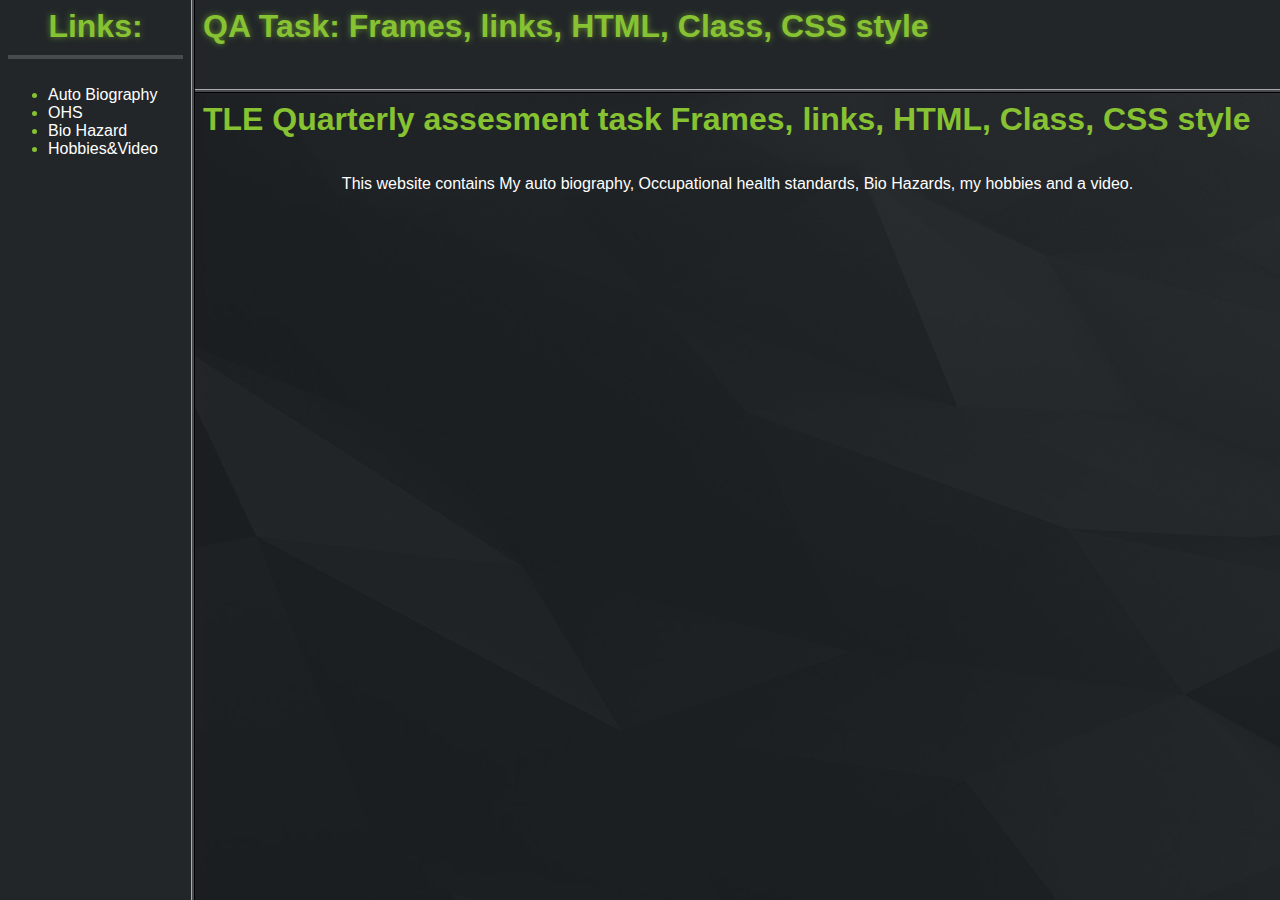
<file: index.html>
<html>
<head>
</head>
<frameset cols="15%,*" frameborder="yes" border="4" bordercolor="474B4F">
<frame src="links.html" name="links" noresize="noresize" scrolling="no">
<frameset rows="10%,*" frameborder="yes" border="4" bordercolor="#474B4F">
<frame src="title.html" name="title" noresize="noresize" scrolling="no">
<frame src="Page.html" name="page">
</frameset>
</html>
</file>
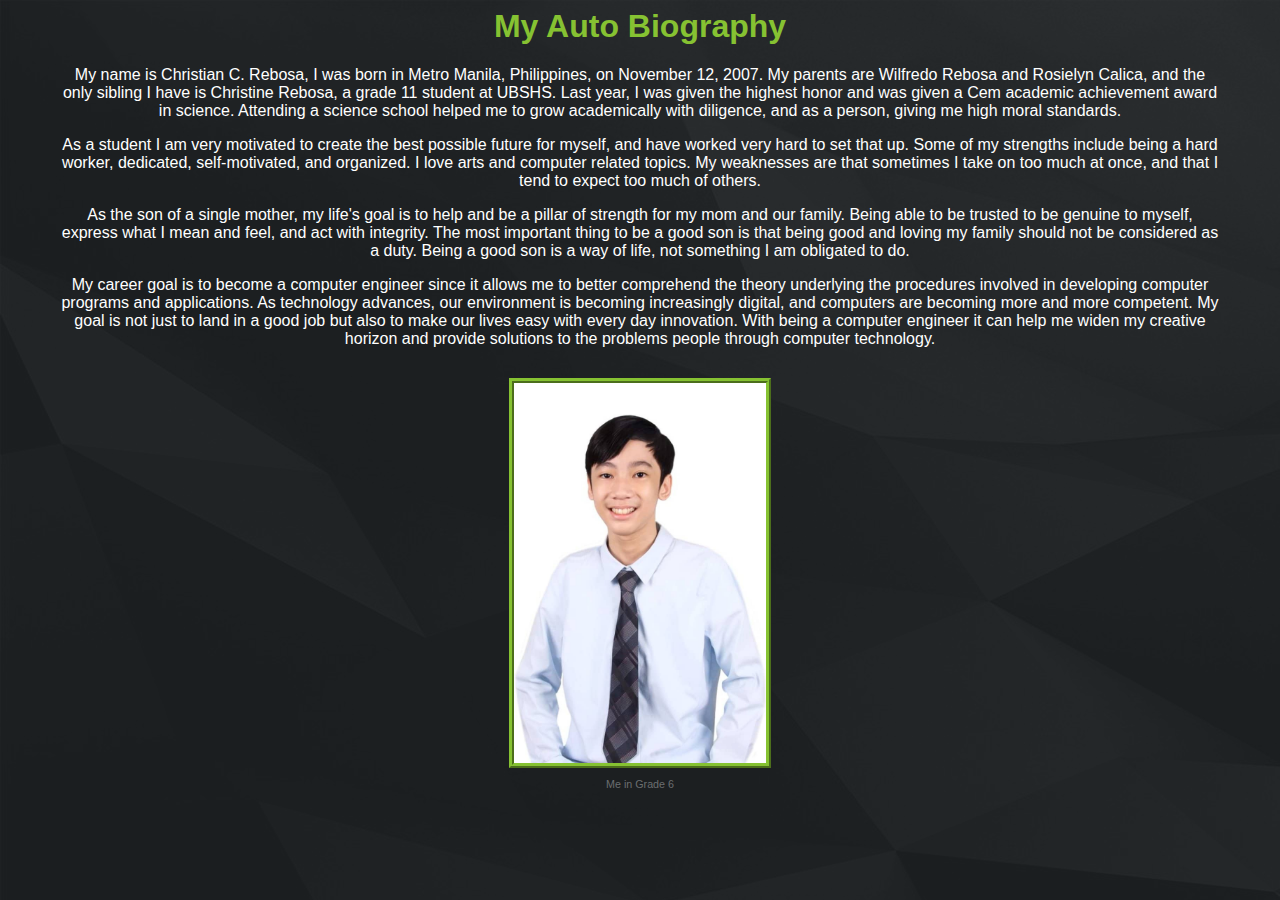
<file: AutoBio.html>
<html>
<link rel="stylesheet" href="stylesheet.css">
<body style="background-color:#222629; background-image: url(BGIMAGE.png); background-repeat: no-repeat;" >
<h1 class="AutoBio">My Auto Biography</h1>

<p class="AutoBioP">My name is Christian C. Rebosa, I was born in Metro Manila, Philippines, on November 12, 2007. My parents are Wilfredo Rebosa and Rosielyn Calica, and the only sibling I have is Christine Rebosa, a grade 11 student at UBSHS. Last year, I was given the highest honor and was given a Cem academic achievement award in science.  Attending a science school helped me to grow academically with diligence, and as a person, giving me high moral standards.</p>

<p class="AutoBioP">As a student I am very motivated to create the best possible future for myself, and have worked very hard to set that up.  Some of my strengths include being a hard worker, dedicated, self-motivated, and organized. I love arts and computer related topics.  My weaknesses are that sometimes I take on too much at once, and that I tend to expect too much of others.</p>
    
<p class="AutoBioP">As the son of a single mother, my life's goal is to help and be a pillar of strength for my mom and our family. Being able to be trusted to be genuine to myself, express what I mean and feel, and act with integrity.  The most important thing to be a good son is that being good and loving my family should not be considered as a duty.  Being a good son is a way of life, not something I am obligated to do.</p>
    
<p class="AutoBioP">My career goal is to become a computer engineer since it allows me to better comprehend the theory underlying the procedures involved in developing computer programs and applications. As technology advances, our environment is becoming increasingly digital, and computers are becoming more and more competent.  My goal is not just to land in a good job but also to make our lives easy with every day innovation.  With being a computer engineer it can help me widen my creative horizon and provide solutions to the problems people through computer technology.</p>

<img src="AutoBioImg.jpg" alt="Myself">
<h6>Me in Grade 6</h6>
</body>
</html>
</file>
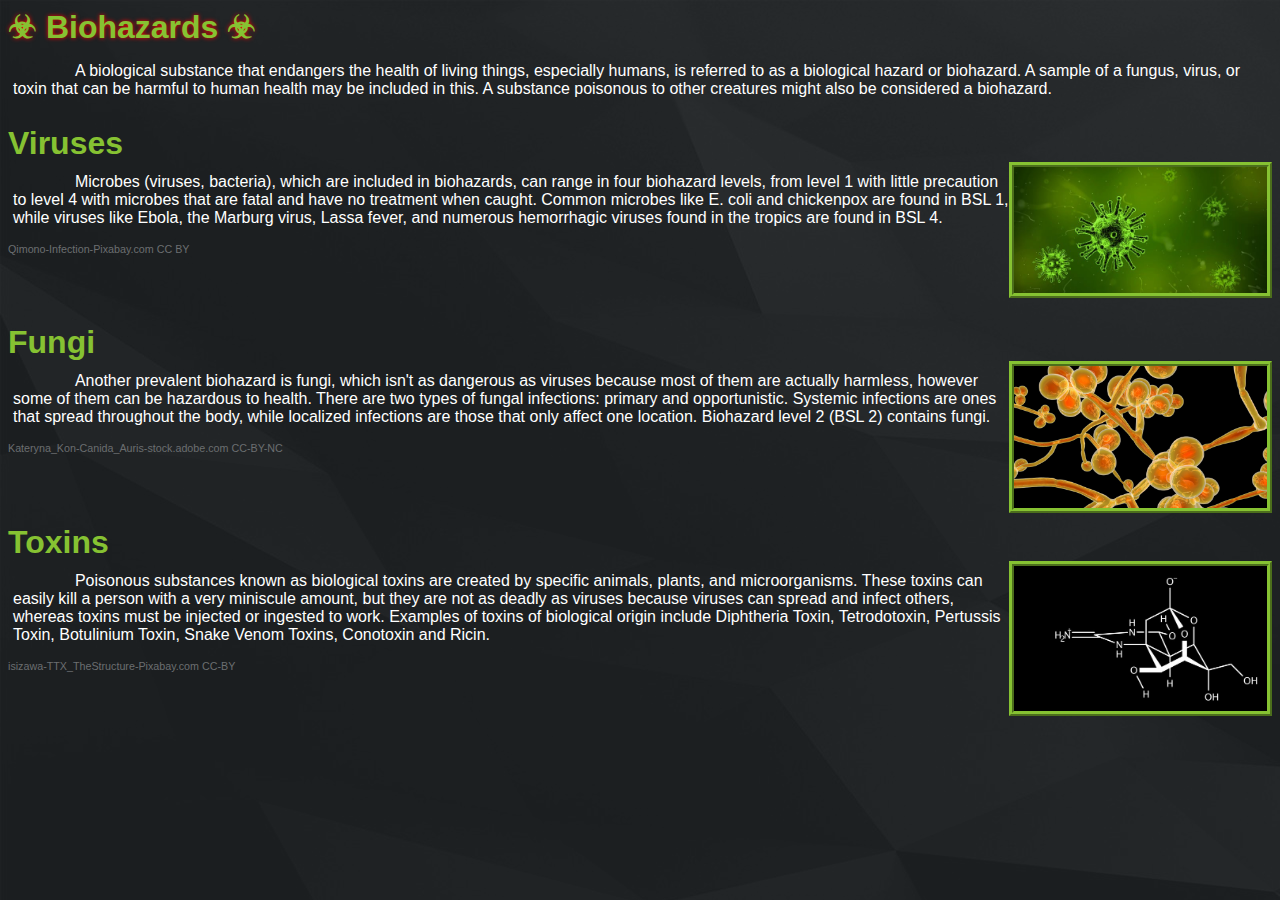
<file: BioHazard.html>
<html>
<link rel="stylesheet" href="stylesheet.css">
<body style="background-color:#222629; background-image: url(BGIMAGE.png); background-repeat: no-repeat;" >

     <h2 class="Hazardmain">&#9763 Biohazards &#9763</h2>
    <p class="Hazardp">A biological substance that endangers the health of living things, especially humans, is referred to as a biological hazard or biohazard. A sample of a fungus, virus, or toxin that can be harmful to human health may be included in this. A substance poisonous to other creatures might also be considered a biohazard.</p>

    <h2 class="Hazard">Viruses</h2>
    <img src="Virus.jpg" alt="Infection" class="Hazardimg">
    <p class="Hazardp">Microbes (viruses, bacteria), which are included in biohazards, can range in four biohazard levels, from level 1 with little precaution to level 4 with microbes that are fatal and have no treatment when caught. Common microbes like E. coli and chickenpox are found in BSL 1, while viruses like Ebola, the Marburg virus, Lassa fever, and numerous hemorrhagic viruses found in the tropics are found in BSL 4.</p>
	<h6 class="Hazardcc">Qimono-Infection-Pixabay.com CC BY</h6>
	
	<br>
	
    <h2 class="Hazard">Fungi</h2>
    <img src="C. Auris.jpeg" alt="Canida_Auris" class="Hazardimg">
    <p class="Hazardp">Another prevalent biohazard is fungi, which isn't as dangerous as viruses because most of them are actually harmless, however some of them can be hazardous to health. There are two types of fungal infections: primary and opportunistic. Systemic infections are ones that spread throughout the body, while localized infections are those that only affect one location. Biohazard level 2 (BSL 2) contains fungi.</p>
	<h6 class="Hazardcc">Kateryna_Kon-Canida_Auris-stock.adobe.com CC-BY-NC</h6>
	
	<br>
	
	<h2 class="Hazard">Toxins</h2>
    <img src="TTX.jpg" alt="Tetrodotoxin" class="Hazardimg">
    <p class="Hazardp">Poisonous substances known as biological toxins are created by specific animals, plants, and microorganisms. These toxins can easily kill a person with a very miniscule amount, but they are not as deadly as viruses because viruses can spread and infect others, whereas toxins must be injected or ingested to work. Examples of toxins of biological origin include Diphtheria Toxin, Tetrodotoxin, Pertussis Toxin, Botulinium Toxin, Snake Venom Toxins, Conotoxin and Ricin.<p>
	<h6 class="Hazardcc">isizawa-TTX_TheStructure-Pixabay.com CC-BY  </h6>
	
	
	
	
</body>
</html>
</file>
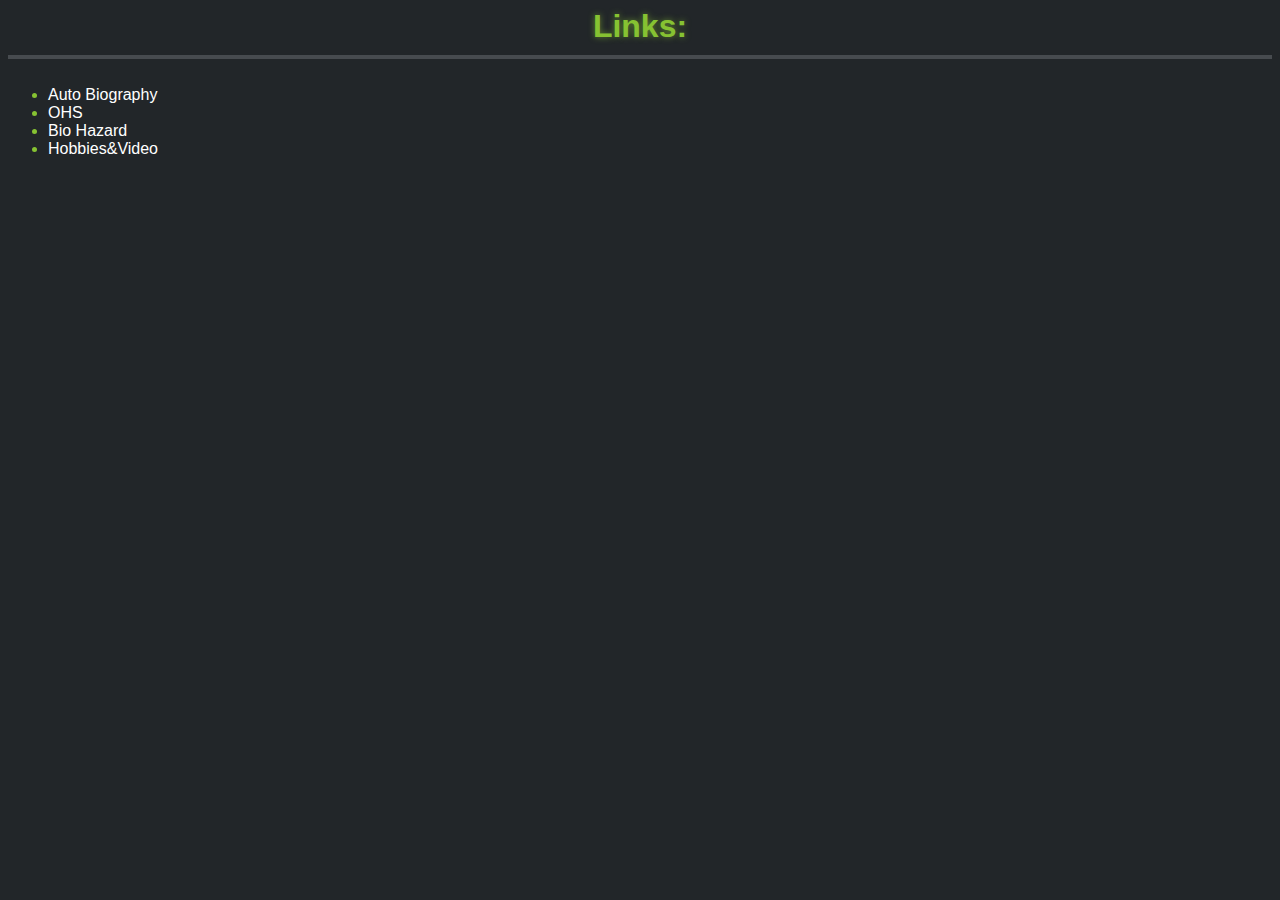
<file: links.html>
<html>
<link rel="stylesheet" href="stylesheet.css">
<body style="background-color:#222629;">
<h2> Links:</h2>
<ul>
<li><span><a href="AutoBio.html" target="page">Auto Biography</a></span></li>
<li><span><a href="OHS.html" target="page">OHS</a></span></li>
<li><span><a href="BioHazard.html" target="page">Bio Hazard</a></span></li>
<li><span><a href="Hobbies.html" target="page">Hobbies&amp;Video</a></span></li>
</ul>
</body>
</html>
</file>
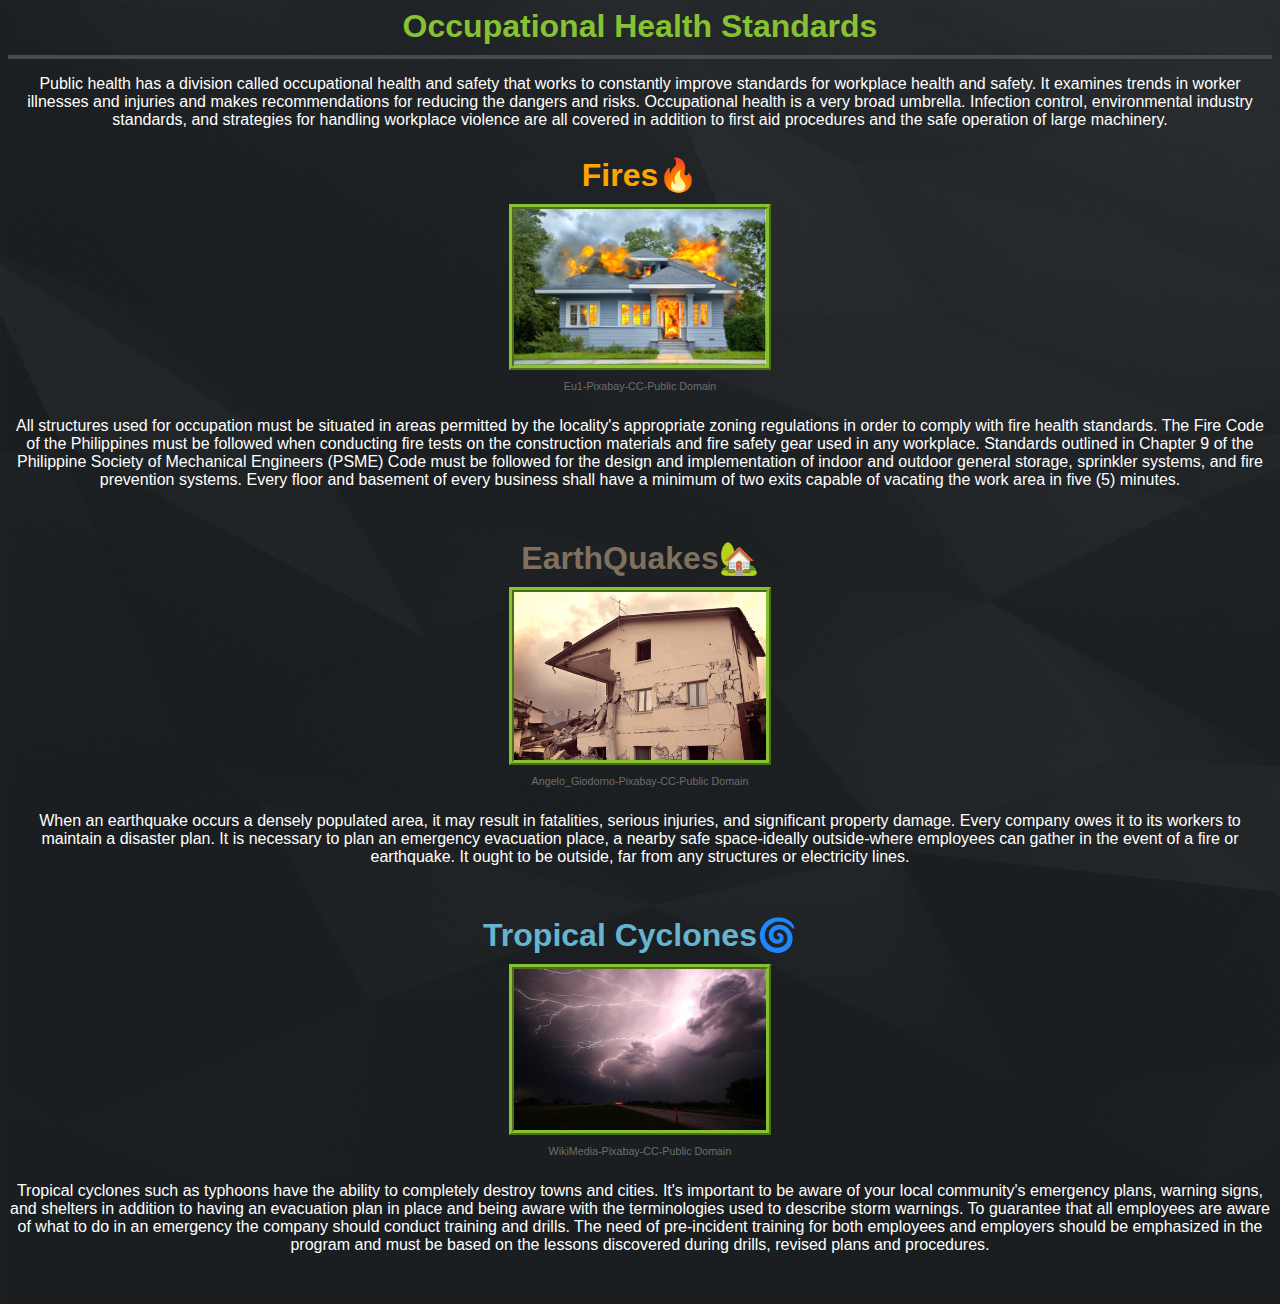
<file: OHS.html>
<html>
<link rel="stylesheet" href="stylesheet.css">
<body style="background-color:#222629; background-image: url(BGIMAGE.png); background-repeat: no-repeat;">
<h2 class="OHSmain">Occupational Health Standards</h1>
<p>Public health has a division called occupational health and safety that works to constantly improve standards for workplace health and safety. It examines trends in worker illnesses and injuries and makes recommendations for reducing the dangers and risks.  Occupational health is a very broad umbrella.  Infection control, environmental industry standards, and strategies for handling workplace violence are all covered in addition to first aid procedures and the safe operation of large machinery.</p>

    <h2 class="OHS"><span style="color: orange;">Fires</span>&#128293;</h2>
    <img src="Fire.png" alt="House on Fire">
    <h6>Eu1-Pixabay-CC-Public Domain</h6>
    <p class="OHSp">All structures used for occupation must be situated in areas permitted by the locality's appropriate zoning regulations in order to comply with fire health standards. The Fire Code of the Philippines must be followed when conducting fire tests on the construction materials and fire safety gear used in any workplace. Standards outlined in Chapter 9 of the Philippine Society of Mechanical Engineers (PSME) Code must be followed for the design and implementation of indoor and outdoor general storage, sprinkler systems, and fire prevention systems. Every floor and basement of every business shall have a minimum of two exits capable of vacating the work area in five (5) minutes.</p>
	
    <h2 class="OHS"><span style="color: #7F705F;">EarthQuakes</span>&#127969;</h2>
    <img src="Earthquake.jpg" alt="Recked House" >
    <h6>Angelo_Giodorno-Pixabay-CC-Public Domain</h6>
    <p class="OHSp">When an earthquake occurs a densely populated area, it may result in fatalities, serious injuries, and significant property damage. Every company owes it to its workers to maintain a disaster plan. It is necessary to plan an emergency evacuation place, a nearby safe space-ideally outside-where employees can gather in the event of a fire or earthquake. It ought to be outside, far from any structures or electricity lines.</p>
 
    <h2 class="OHS"><span style="color: #66B4D0;">Tropical Cyclones</span>&#127744;</h2>
    <img src="Lightning.jpg" alt="Storm" >
    <h6>WikiMedia-Pixabay-CC-Public Domain</h6>
    <p class="OHSp">Tropical cyclones such as typhoons have the ability to completely destroy towns and cities. It's important to be aware of your local community's emergency plans, warning signs, and shelters in addition to having an evacuation plan in place and being aware with the terminologies used to describe storm warnings. To guarantee that all employees are aware of what to do in an emergency the company should conduct training and drills. The need of pre-incident training for both employees and employers should be emphasized in the program and must be  based on the lessons discovered during drills, revised plans and procedures.</p>
</body>
</html>
</file>
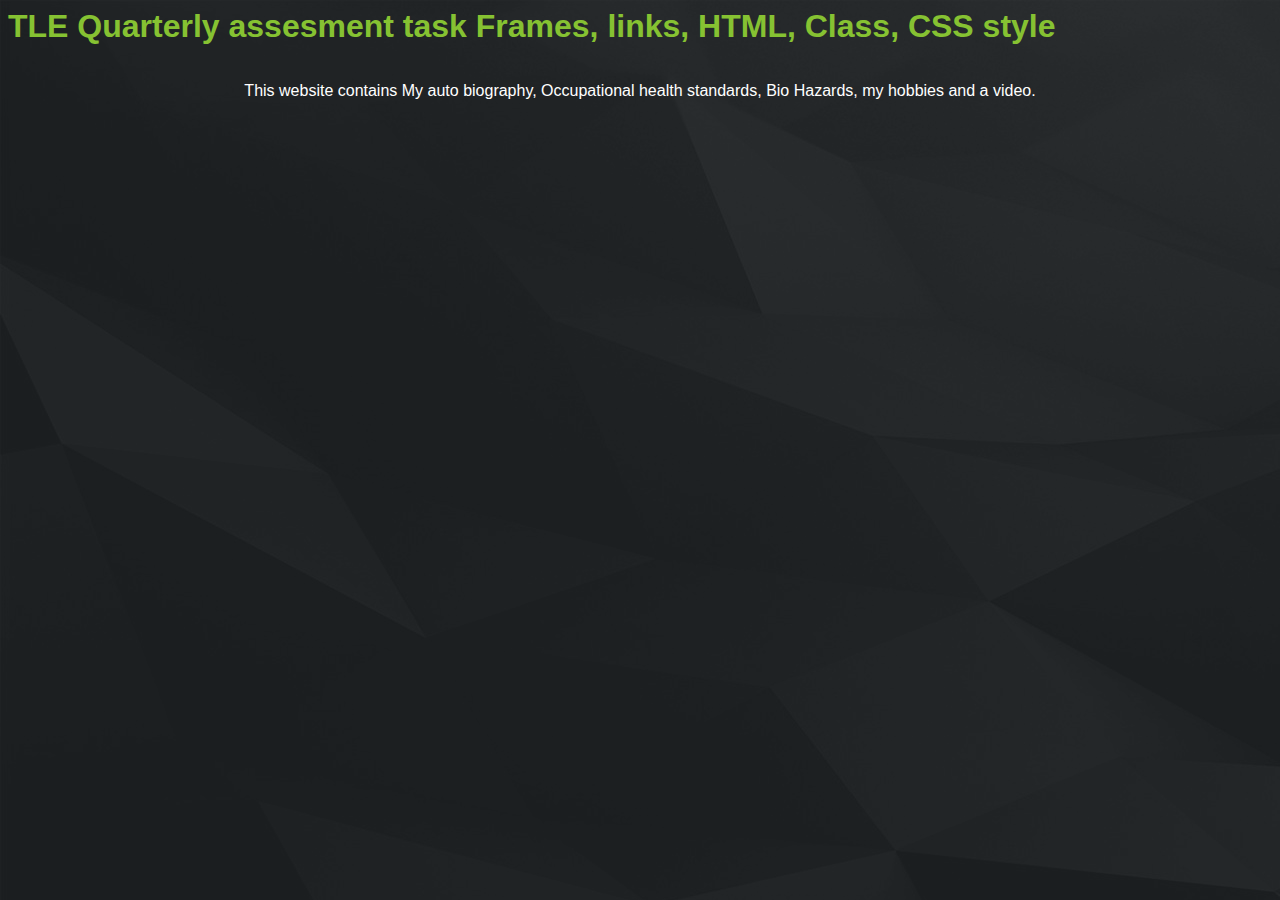
<file: Page.html>
<html>
<link rel="stylesheet" href="stylesheet.css">
<body style="background-color:#222629; background-image: url(BGIMAGE.png); background-repeat: no-repeat;" >
<h2 class="main" >TLE Quarterly assesment task Frames, links, HTML, Class, CSS style</h2>
<p>This website contains My auto biography, Occupational health standards, Bio Hazards, my hobbies and a video.</p>
</body>
</html>
</file>
<file: stylesheet.css>
/*Paragraphs*/
p {
  color: white;
  text-align: center;
  font-family: sans-serif;
  font-weight: 100;
}
.AutoBioP{
  padding-left: 50px;
  padding-right: 50px;
}
.OHSp{
  margin-bottom: 50px;
}

.Hazardp{
  text-align: left;
  padding-left: 5px;
  padding-right: 20px;
  text-indent: 5%;
}

/*Headings*/
h1 {
  font-family:sans-serif;
  color: #86C232;
  font-size: 32px;
  text-shadow: 0px 0px 6px #61892F;
}
h2 {
  font-family:sans-serif;
  color:#86C232;
  font-size: 32px;
  text-align: center;
  border-bottom: solid 4.5px #474B4F;
  padding-bottom: 10px;
  text-shadow: 0px 0px 6px #61892F;
}
.AutoBio {
  font-family:sans-serif;
  color:#86C232;
  font-size: 32px;
  text-align: center;
  border-bottom: none;
  padding-bottom: none;
  text-shadow: none;
}
.main {
  font-family:sans-serif;
  color:#86C232;
  font-size: 32px;
  text-align: left;
  border-bottom: none;
  padding-bottom: none;
  text-shadow: none;
}
.OHS {
  font-family:sans-serif;
  color:#86C232;
  font-size: 32px;
  text-align: center;
  border-bottom: none;
  padding-bottom: none;
  margin-bottom: -30px;
  text-shadow: none;
}
.OHSmain {
  margin-bottom: 0px;
  text-shadow: none;
}

.Hazard {
  border-bottom: none;
  text-shadow: none;
  text-align: left;
  margin-bottom: -15px;
}

.Hazardmain {
  border-bottom: none;
  text-align: left;
  margin-bottom: -10px;
  text-shadow: 0px 0px 4px red;
}


/*Links*/
li {
  font-family:sans-serif;
  color: #86C232;
}
li span {
  color: white;
}

a{
  font-family:sans-serif;
  color: white;
  text-decoration: none;
}

/*Images*/
img {
   width: 20%;
   margin-top: 30px;
   display: block;
   margin-left: auto;
   margin-right: auto;
   border: solid 5px;
   border-style: ridge;
   border-color: #86C232;
}
h6 {
   color: #6B6E70;
   text-align: center;
   font-family: sans-serif;
   font-weight: 100;
   margin-top: 10px;
}

.Hazardimg {
   float: right;
   margin-top: 5px;
}

.Hazardcc {
   text-align: left;
}

video {
   margin-top: 0px;
   display: block;
   margin-left: auto;
   margin-right: auto;
   padding-bottom: 50px;
}
</file>
